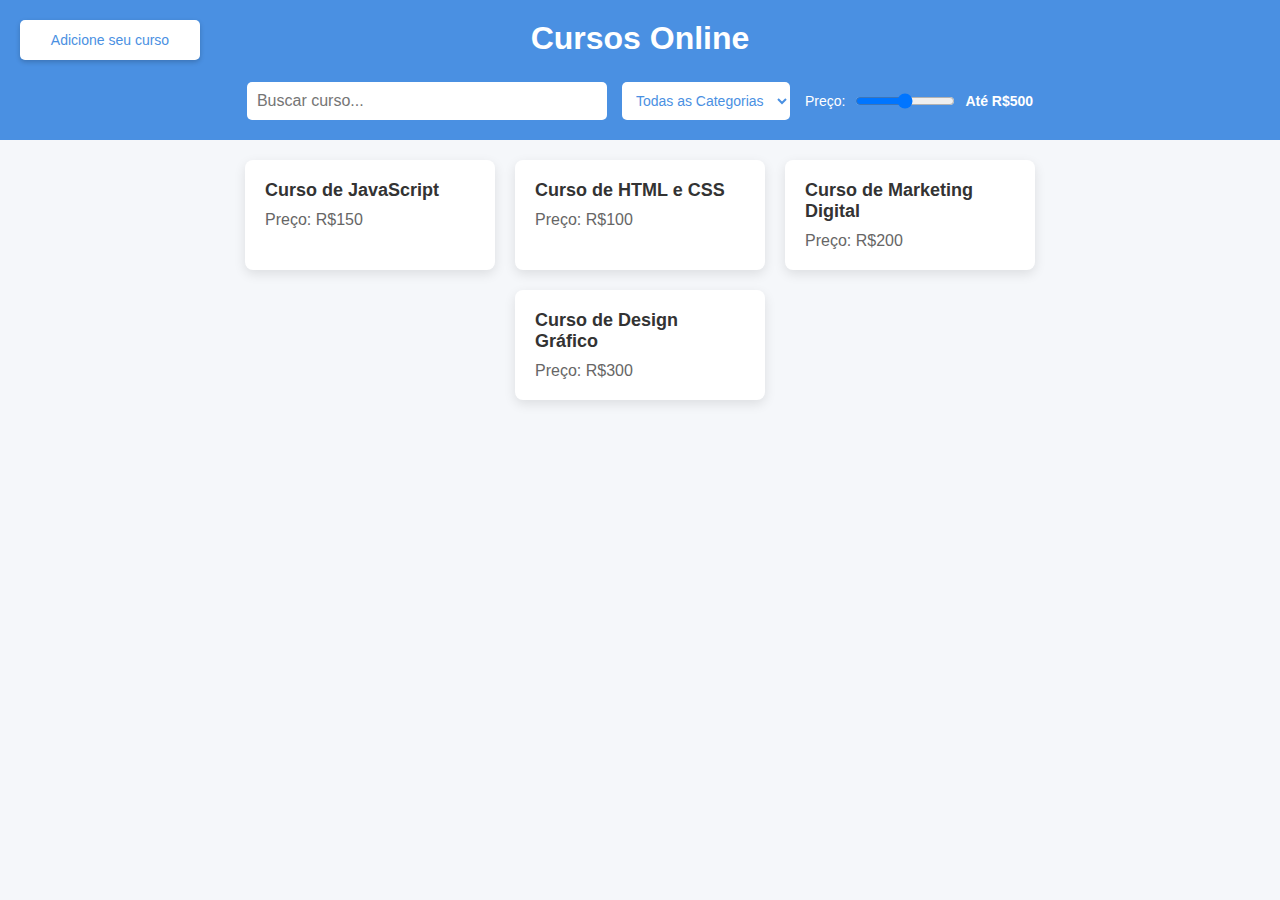
<file: index.html>
<!DOCTYPE html>
<html lang="pt-br">
<head>
  <meta charset="UTF-8">
  <meta name="viewport" content="width=device-width, initial-scale=1.0">
  <title>Página de Cursos</title>
  <style>
    * {
      box-sizing: border-box;
      margin: 0;
      padding: 0;
      font-family: Arial, sans-serif;
    }

    body {
      display: flex;
      flex-direction: column;
      align-items: center;
      background-color: #f5f7fa;
      color: #333;
    }

    header {
      width: 100%;
      background-color: #4a90e2;
      color: #fff;
      padding: 20px;
      display: flex;
      flex-direction: column;
      align-items: center;
      gap: 15px;
      position: relative;
    }

    header h1 {
      margin-bottom: 10px;
    }

    /* Botão Adicionar Curso no canto superior esquerdo */
    .add-course-button {
      position: absolute;
      top: 20px;
      left: 20px;
      padding: 12px 20px; /* Ajuste do padding para aumentar o botão */
      width: 180px; /* Define uma largura um pouco menor que os outros elementos de seleção */
      border-radius: 5px;
      background-color: #fff;
      color: #4a90e2;
      font-size: 14px;
      border: none;
      cursor: pointer;
      box-shadow: 0px 2px 5px rgba(0, 0, 0, 0.2);
      transition: background-color 0.3s;
      text-align: center;
    }

    .add-course-button:hover {
      background-color: #e0e0e0;
    }

    /* Barra de busca e filtros */
    .filters {
      display: flex;
      align-items: center;
      gap: 15px;
      width: 100%;
      max-width: 900px;
      justify-content: center;
    }

    .filters input[type="text"] {
      width: 40%;
      padding: 10px;
      border-radius: 5px;
      border: none;
      font-size: 16px;
    }

    /* Estilo para o menu de categorias */
    .category-filter {
      position: relative;
    }

    .category-filter select {
      padding: 10px;
      border-radius: 5px;
      border: none;
      font-size: 14px;
      color: #4a90e2;
      background-color: #fff;
      cursor: pointer;
    }

    .price-filter {
      display: flex;
      align-items: center;
      color: #fff;
      font-size: 14px;
    }

    #priceFilter {
      margin: 0 10px;
      width: 100px;
    }

    #priceDisplay {
      font-weight: bold;
    }

    /* Seção de cursos */
    main {
      display: flex;
      flex-direction: column;
      align-items: center;
      padding: 20px;
      width: 100%;
    }

    #courses {
      display: flex;
      flex-wrap: wrap;
      gap: 20px;
      justify-content: center;
      width: 100%;
      max-width: 900px;
    }

    .course {
      background-color: #fff;
      padding: 20px;
      border-radius: 8px;
      width: 250px;
      box-shadow: 0 4px 12px rgba(0, 0, 0, 0.1);
      transition: transform 0.3s, box-shadow 0.3s;
      cursor: pointer;
      opacity: 0;
      transform: translateY(20px);
    }

    .course:hover {
      transform: scale(1.05);
      box-shadow: 0 6px 16px rgba(0, 0, 0, 0.15);
    }

    .course h3 {
      font-size: 18px;
      margin-bottom: 10px;
      color: #333;
    }

    .course p {
      font-size: 16px;
      color: #666;
    }

  </style>
</head>
<body>
  <header>
    <!-- Botão Adicionar Curso no canto superior esquerdo -->
    <button class="add-course-button" onclick="location.href='adicionar_curso.php'">Adicione seu curso</button>

    <h1>Cursos Online</h1>
    <div class="filters">
      <input type="text" id="search" placeholder="Buscar curso...">
      <div class="category-filter">
        <select id="categorySelect">
          <option value="">Todas as Categorias</option>
          <option value="Programação">Programação</option>
          <option value="Design">Design</option>
          <option value="Marketing">Marketing</option>
          <option value="Negócios">Negócios</option>
        </select>
      </div>
      <div class="price-filter">
        <label for="priceFilter">Preço:</label>
        <input type="range" id="priceFilter" min="0" max="500" step="50">
        <span id="priceDisplay">Até R$500</span>
      </div>
    </div>
  </header>

  <main>
    <section id="courses">
      <div class="course" data-category="Programação">
        <h3>Curso de JavaScript</h3>
        <p>Preço: R$150</p>
      </div>
      <div class="course" data-category="Programação">
        <h3>Curso de HTML e CSS</h3>
        <p>Preço: R$100</p>
      </div>
      <div class="course" data-category="Marketing">
        <h3>Curso de Marketing Digital</h3>
        <p>Preço: R$200</p>
      </div>
      <div class="course" data-category="Design">
        <h3>Curso de Design Gráfico</h3>
        <p>Preço: R$300</p>
      </div>
    </section>
  </main>

  <script>
    // Animação ao carregar a página
    document.addEventListener("DOMContentLoaded", () => {
      const courses = document.querySelectorAll(".course");
      courses.forEach((course, index) => {
        setTimeout(() => {
          course.style.opacity = "1";
          course.style.transform = "translateY(0)";
        }, index * 100);
      });
    });

    // Filtro de Preço
    const priceFilter = document.getElementById("priceFilter");
    const priceDisplay = document.getElementById("priceDisplay");
    priceFilter.addEventListener("input", () => {
      const maxPrice = priceFilter.value;
      priceDisplay.textContent = `Até R$${maxPrice}`;

      const courses = document.querySelectorAll(".course");
      courses.forEach((course) => {
        const price = parseInt(course.querySelector("p").textContent.replace("Preço: R$", ""));
        course.style.display = price <= maxPrice ? "block" : "none";
      });
    });

    // Barra de Pesquisa
    const searchInput = document.getElementById("search");
    searchInput.addEventListener("input", () => {
      const searchText = searchInput.value.toLowerCase();
      const courses = document.querySelectorAll(".course");

      courses.forEach((course) => {
        const title = course.querySelector("h3").textContent.toLowerCase();
        course.style.display = title.includes(searchText) ? "block" : "none";
      });
    });

    // Filtro de Categoria
    const categorySelect = document.getElementById("categorySelect");
    categorySelect.addEventListener("change", () => {
      const selectedCategory = categorySelect.value;
      const courses = document.querySelectorAll(".course");

      courses.forEach((course) => {
        const courseCategory = course.getAttribute("data-category");
        course.style.display = selectedCategory === "" || selectedCategory === courseCategory ? "block" : "none";
      });
    });
  </script>
</body>
</html>
</file>
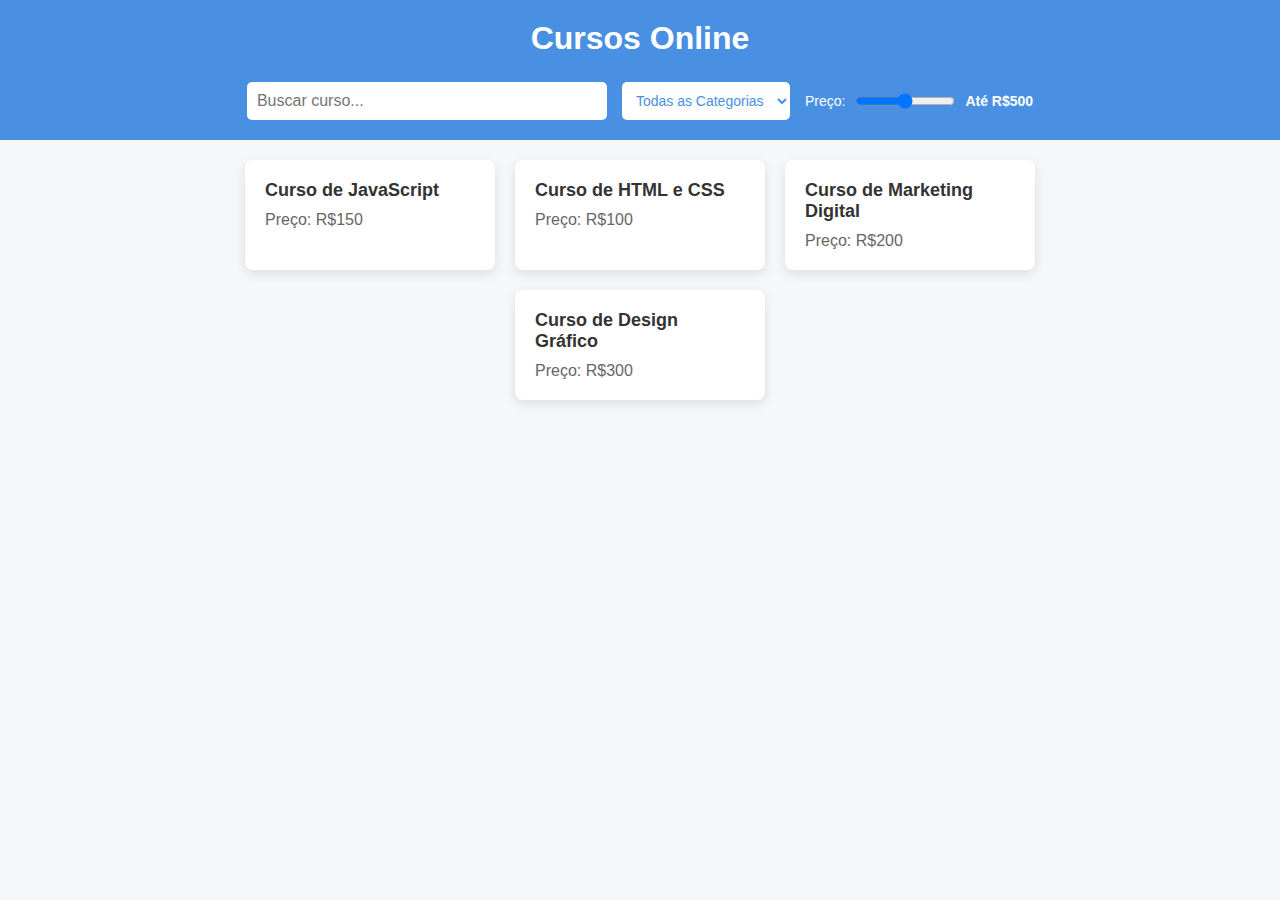
<file: front-end/index.html>
<!DOCTYPE html>
<html lang="pt-br">
<head>
  <meta charset="UTF-8">
  <meta name="viewport" content="width=device-width, initial-scale=1.0">
  <title>Página de Cursos</title>
  <style>
    * {
      box-sizing: border-box;
      margin: 0;
      padding: 0;
      font-family: Arial, sans-serif;
    }

    body {
      display: flex;
      flex-direction: column;
      align-items: center;
      background-color: #f5f7fa;
      color: #333;
    }

    header {
      width: 100%;
      background-color: #4a90e2;
      color: #fff;
      padding: 20px;
      display: flex;
      flex-direction: column;
      align-items: center;
      gap: 15px;
    }

    header h1 {
      margin-bottom: 10px;
    }

    /* Barra de busca e filtros */
    .filters {
      display: flex;
      align-items: center;
      gap: 15px;
      width: 100%;
      max-width: 900px;
      justify-content: center;
    }

    .filters input[type="text"] {
      width: 40%;
      padding: 10px;
      border-radius: 5px;
      border: none;
      font-size: 16px;
    }

    /* Estilo para o menu de categorias */
    .category-filter {
      position: relative;
    }

    .category-filter select {
      padding: 10px;
      border-radius: 5px;
      border: none;
      font-size: 14px;
      color: #4a90e2;
      background-color: #fff;
      cursor: pointer;
    }

    .price-filter {
      display: flex;
      align-items: center;
      color: #fff;
      font-size: 14px;
    }

    #priceFilter {
      margin: 0 10px;
      width: 100px;
    }

    #priceDisplay {
      font-weight: bold;
    }

    /* Seção de cursos */
    main {
      display: flex;
      flex-direction: column;
      align-items: center;
      padding: 20px;
      width: 100%;
    }

    #courses {
      display: flex;
      flex-wrap: wrap;
      gap: 20px;
      justify-content: center;
      width: 100%;
      max-width: 900px;
    }

    .course {
      background-color: #fff;
      padding: 20px;
      border-radius: 8px;
      width: 250px;
      box-shadow: 0 4px 12px rgba(0, 0, 0, 0.1);
      transition: transform 0.3s, box-shadow 0.3s;
      cursor: pointer;
      opacity: 0;
      transform: translateY(20px);
    }

    .course:hover {
      transform: scale(1.05);
      box-shadow: 0 6px 16px rgba(0, 0, 0, 0.15);
    }

    .course h3 {
      font-size: 18px;
      margin-bottom: 10px;
      color: #333;
    }

    .course p {
      font-size: 16px;
      color: #666;
    }

  </style>
</head>
<body>
  <header>
    <h1>Cursos Online</h1>
    <div class="filters">
      <input type="text" id="search" placeholder="Buscar curso...">
      <div class="category-filter">
        <select id="categorySelect">
          <option value="">Todas as Categorias</option>
          <option value="Programação">Programação</option>
          <option value="Design">Design</option>
          <option value="Marketing">Marketing</option>
          <option value="Negócios">Negócios</option>
        </select>
      </div>
      <div class="price-filter">
        <label for="priceFilter">Preço:</label>
        <input type="range" id="priceFilter" min="0" max="500" step="50">
        <span id="priceDisplay">Até R$500</span>
      </div>
    </div>
  </header>

  <main>
    <section id="courses">
      <div class="course" data-category="Programação">
        <h3>Curso de JavaScript</h3>
        <p>Preço: R$150</p>
      </div>
      <div class="course" data-category="Programação">
        <h3>Curso de HTML e CSS</h3>
        <p>Preço: R$100</p>
      </div>
      <div class="course" data-category="Marketing">
        <h3>Curso de Marketing Digital</h3>
        <p>Preço: R$200</p>
      </div>
      <div class="course" data-category="Design">
        <h3>Curso de Design Gráfico</h3>
        <p>Preço: R$300</p>
      </div>
    </section>
  </main>

  <script>
    // Animação ao carregar a página
    document.addEventListener("DOMContentLoaded", () => {
      const courses = document.querySelectorAll(".course");
      courses.forEach((course, index) => {
        setTimeout(() => {
          course.style.opacity = "1";
          course.style.transform = "translateY(0)";
        }, index * 100);
      });
    });

    // Filtro de Preço
    const priceFilter = document.getElementById("priceFilter");
    const priceDisplay = document.getElementById("priceDisplay");
    priceFilter.addEventListener("input", () => {
      const maxPrice = priceFilter.value;
      priceDisplay.textContent = `Até R$${maxPrice}`;

      const courses = document.querySelectorAll(".course");
      courses.forEach((course) => {
        const price = parseInt(course.querySelector("p").textContent.replace("Preço: R$", ""));
        course.style.display = price <= maxPrice ? "block" : "none";
      });
    });

    // Barra de Pesquisa
    const searchInput = document.getElementById("search");
    searchInput.addEventListener("input", () => {
      const searchText = searchInput.value.toLowerCase();
      const courses = document.querySelectorAll(".course");

      courses.forEach((course) => {
        const title = course.querySelector("h3").textContent.toLowerCase();
        course.style.display = title.includes(searchText) ? "block" : "none";
      });
    });

    // Filtro de Categoria
    const categorySelect = document.getElementById("categorySelect");
    categorySelect.addEventListener("change", () => {
      const selectedCategory = categorySelect.value;
      const courses = document.querySelectorAll(".course");

      courses.forEach((course) => {
        const courseCategory = course.getAttribute("data-category");
        course.style.display = selectedCategory === "" || selectedCategory === courseCategory ? "block" : "none";
      });
    });
  </script>
</body>
</html>
</file>
